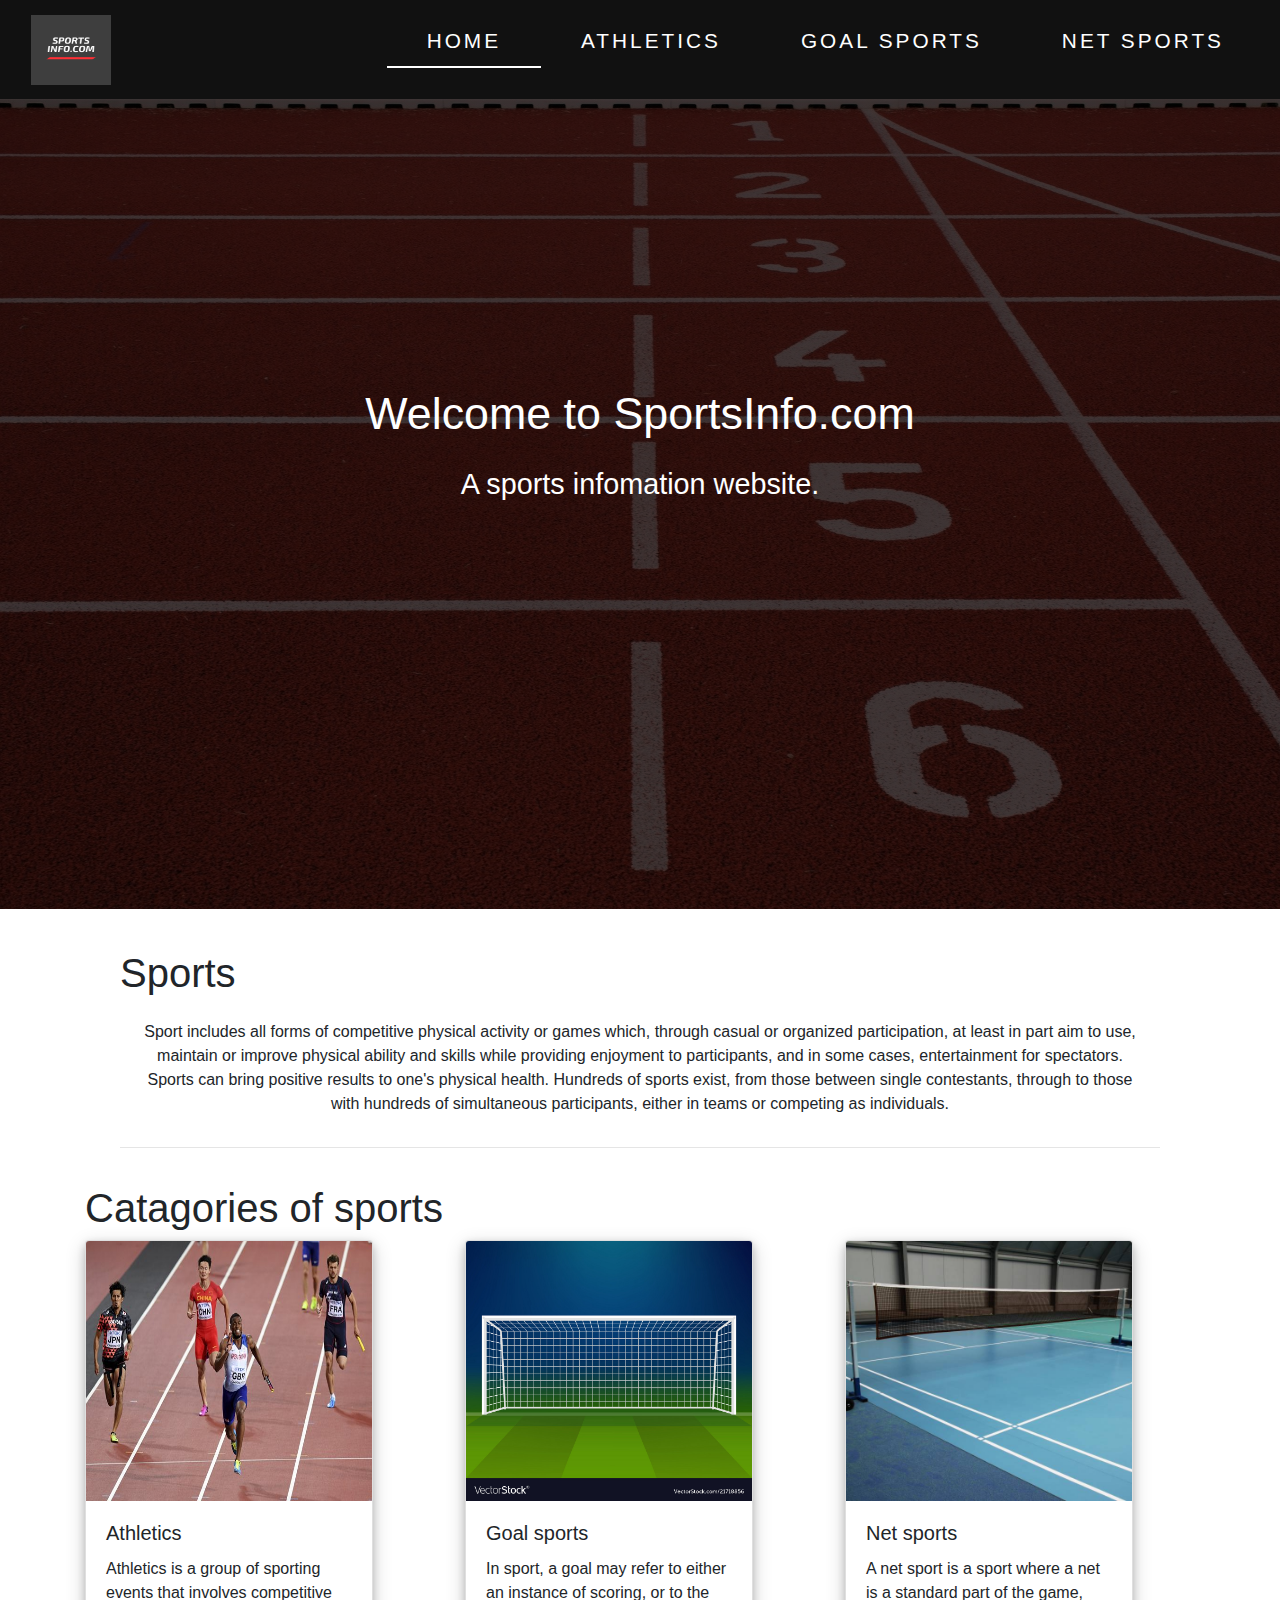
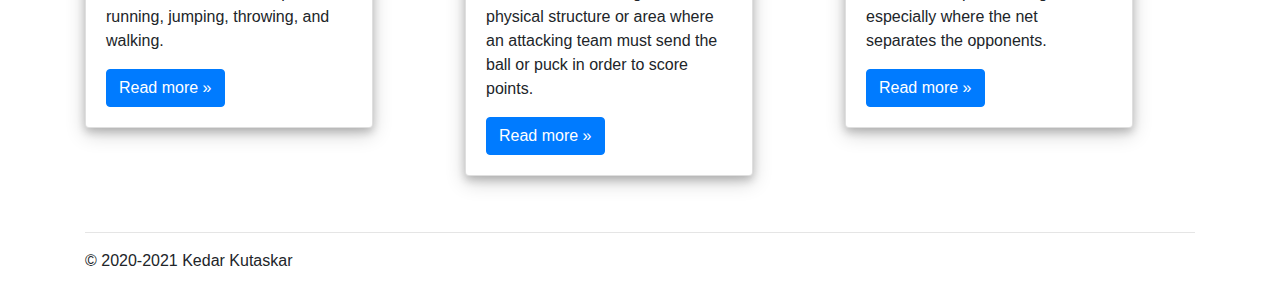
<file: index.html>
<!DOCTYPE html>
<html lang="en">
<head>
    <meta charset="UTF-8">
    <meta name="viewport" content="width=device-width, initial-scale=1.0">
    <link rel="stylesheet" href="https://maxcdn.bootstrapcdn.com/bootstrap/4.0.0/css/bootstrap.min.css" integrity="sha384-Gn5384xqQ1aoWXA+058RXPxPg6fy4IWvTNh0E263XmFcJlSAwiGgFAW/dAiS6JXm" crossorigin="anonymous">
    <link rel="stylesheet" href="CSS/style.css">
    <title>Home</title>
</head>
    <style>
        
    </style>
<body>
    <!-- Nav bar -->
    <nav class="navbar">
        <div class="logo">
            <img src="Images/logo.png" alt="">
        </div>
        <ul>
            <li class="item active"><a href="index.html">Home</a></li>
            <li class="item"><a href="Athletics.html">Athletics</a></li>
            <li class="item"><a href="Goalsports.html">Goal sports</a></li>
            <li class="item"><a href="Ballovernet.html">Net sports</a></li>
        </ul>
    </nav>

    <!-- Hero section -->
    <div class="hero__section">
        <div class="content">
            <h1>Welcome to SportsInfo.com</h1>
            <p>A sports infomation website.</p>
        </div>
    </div>

    <!-- Sports -->
    <div class="sports">
        <div class="container info">
            <h1>Sports</h1>
            <p>Sport includes all forms of competitive physical activity or games which, through casual or organized 
                participation, at least in part aim to use, maintain or improve physical ability and skills while 
                providing enjoyment to participants, and in some cases, entertainment for spectators. Sports can bring 
                positive results to one's physical health. Hundreds of sports exist, from those between single contestants,
                through to those with hundreds of simultaneous participants, either in teams or competing as individuals. 
            </p>
            <hr>
        </div>
    </div>

    <!-- Cards section -->
    <div class="card_section">
        <div class="container">
            <h1>Catagories of sports</h1>
            <div class="row">
                <div class="col-lg-4">
                    <div class="card" style="width: 18rem;">
                        <img class="card-img-top" src="Images/athletics.jpg" alt="Card image cap" style="height:260px;">
                        <!-- <img class="card-img-top" src="https://www.sportphotogallery.com/content/images/cmsfiles/product/27367/27744-list.jpg" alt="Card image cap" style="height:260px;"> -->
                        <div class="card-body">
                          <h5 class="card-title">Athletics</h5>
                          <p class="card-text">Athletics is a group of sporting events that involves competitive running, jumping, throwing, and walking. </p>
                          <a href="Athletics.html" class="btn btn-primary">Read more »</a>
                        </div>
                      </div>
                </div>
                <div class="col-lg-4">
                    <div class="card" style="width: 18rem;">
                        <img class="card-img-top" src="Images/goal.jpg" alt="Card image cap" style="height:260px;">
                        <!-- <img class="card-img-top" src="https://cdn2.vectorstock.com/i/1000x1000/88/56/soccer-goal-football-goalpost-with-net-on-a-vector-21718856.jpg" alt="Card image cap"> -->
                        <div class="card-body">
                          <h5 class="card-title">Goal sports</h5>
                          <p class="card-text"> In sport, a goal may refer to either an instance of scoring, or to the physical structure or area where an attacking team must send the ball or puck in order to score points.</p>
                          <a href="Goalsports.html" class="btn btn-primary">Read more »</a>
                        </div>
                      </div>
                </div>
                <div class="col-lg-4">
                    <div class="card" style="width: 18rem;">
                        <img class="card-img-top" src="Images/net.jpeg" alt="Card image cap" style="height:260px;">
                        <!-- <img class="card-img-top" src="https://rukminim1.flixcart.com/image/612/612/jyeq64w0/net/t/f/6/20-x-2-ft-nylon-ad-sport-net-2-adrenex-by-flipkart-badminton-original-imafgkek9w2dgzzy.jpeg?q=70" alt="Card image cap"> -->
                        <div class="card-body">
                          <h5 class="card-title">Net sports</h5>
                          <p class="card-text"> A net sport is a sport where a net is a standard part of the game, especially where the net separates the opponents.</p>
                          <a href="Ballovernet.html" class="btn btn-primary">Read more »</a>
                        </div>
                      </div>
                </div>
            </div>           
        </div>
    </div>

    <footer class="container">
        <hr>
        <p>© 2020-2021 Kedar Kutaskar</p>
    </footer>
    
</body>
<script src="https://code.jquery.com/jquery-3.2.1.slim.min.js" integrity="sha384-KJ3o2DKtIkvYIK3UENzmM7KCkRr/rE9/Qpg6aAZGJwFDMVNA/GpGFF93hXpG5KkN" crossorigin="anonymous"></script>
<script src="https://cdnjs.cloudflare.com/ajax/libs/popper.js/1.12.9/umd/popper.min.js" integrity="sha384-ApNbgh9B+Y1QKtv3Rn7W3mgPxhU9K/ScQsAP7hUibX39j7fakFPskvXusvfa0b4Q" crossorigin="anonymous"></script>
<script src="https://maxcdn.bootstrapcdn.com/bootstrap/4.0.0/js/bootstrap.min.js" integrity="sha384-JZR6Spejh4U02d8jOt6vLEHfe/JQGiRRSQQxSfFWpi1MquVdAyjUar5+76PVCmYl" crossorigin="anonymous"></script>
</html>
</file>
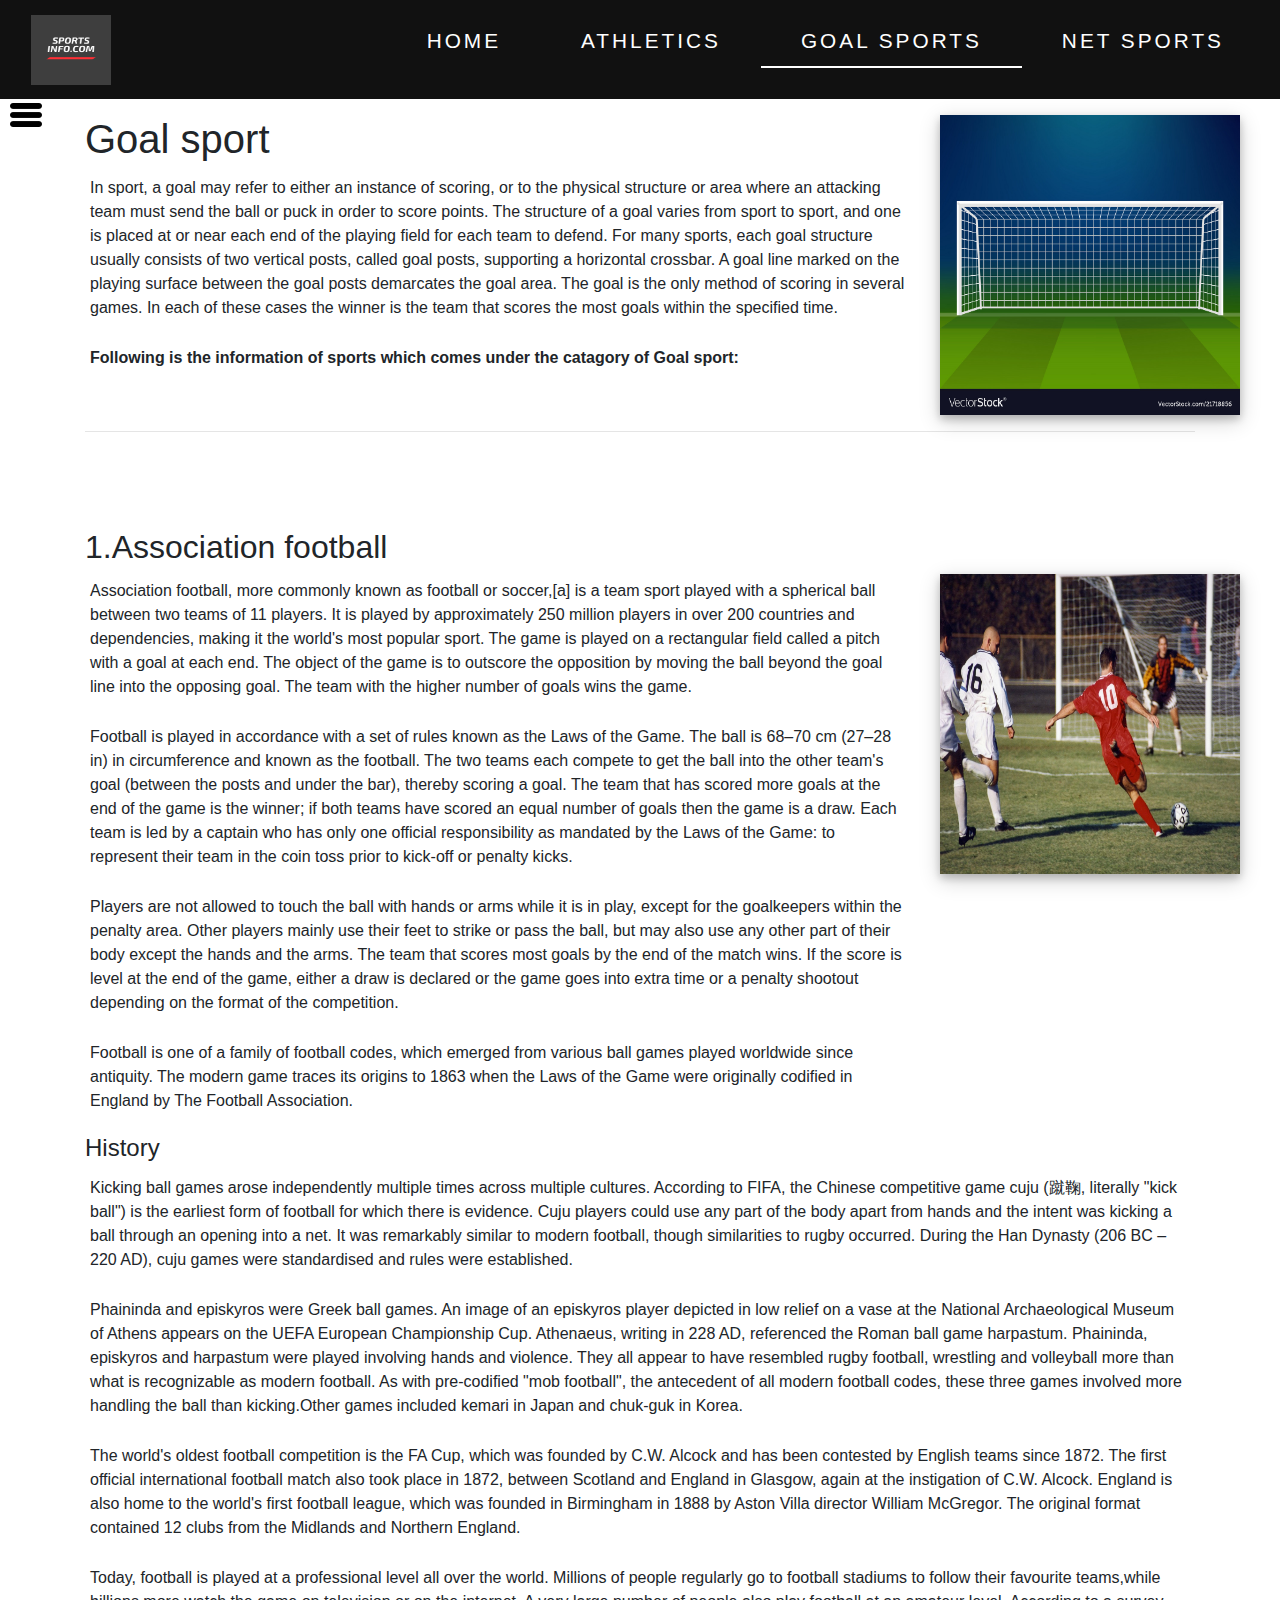
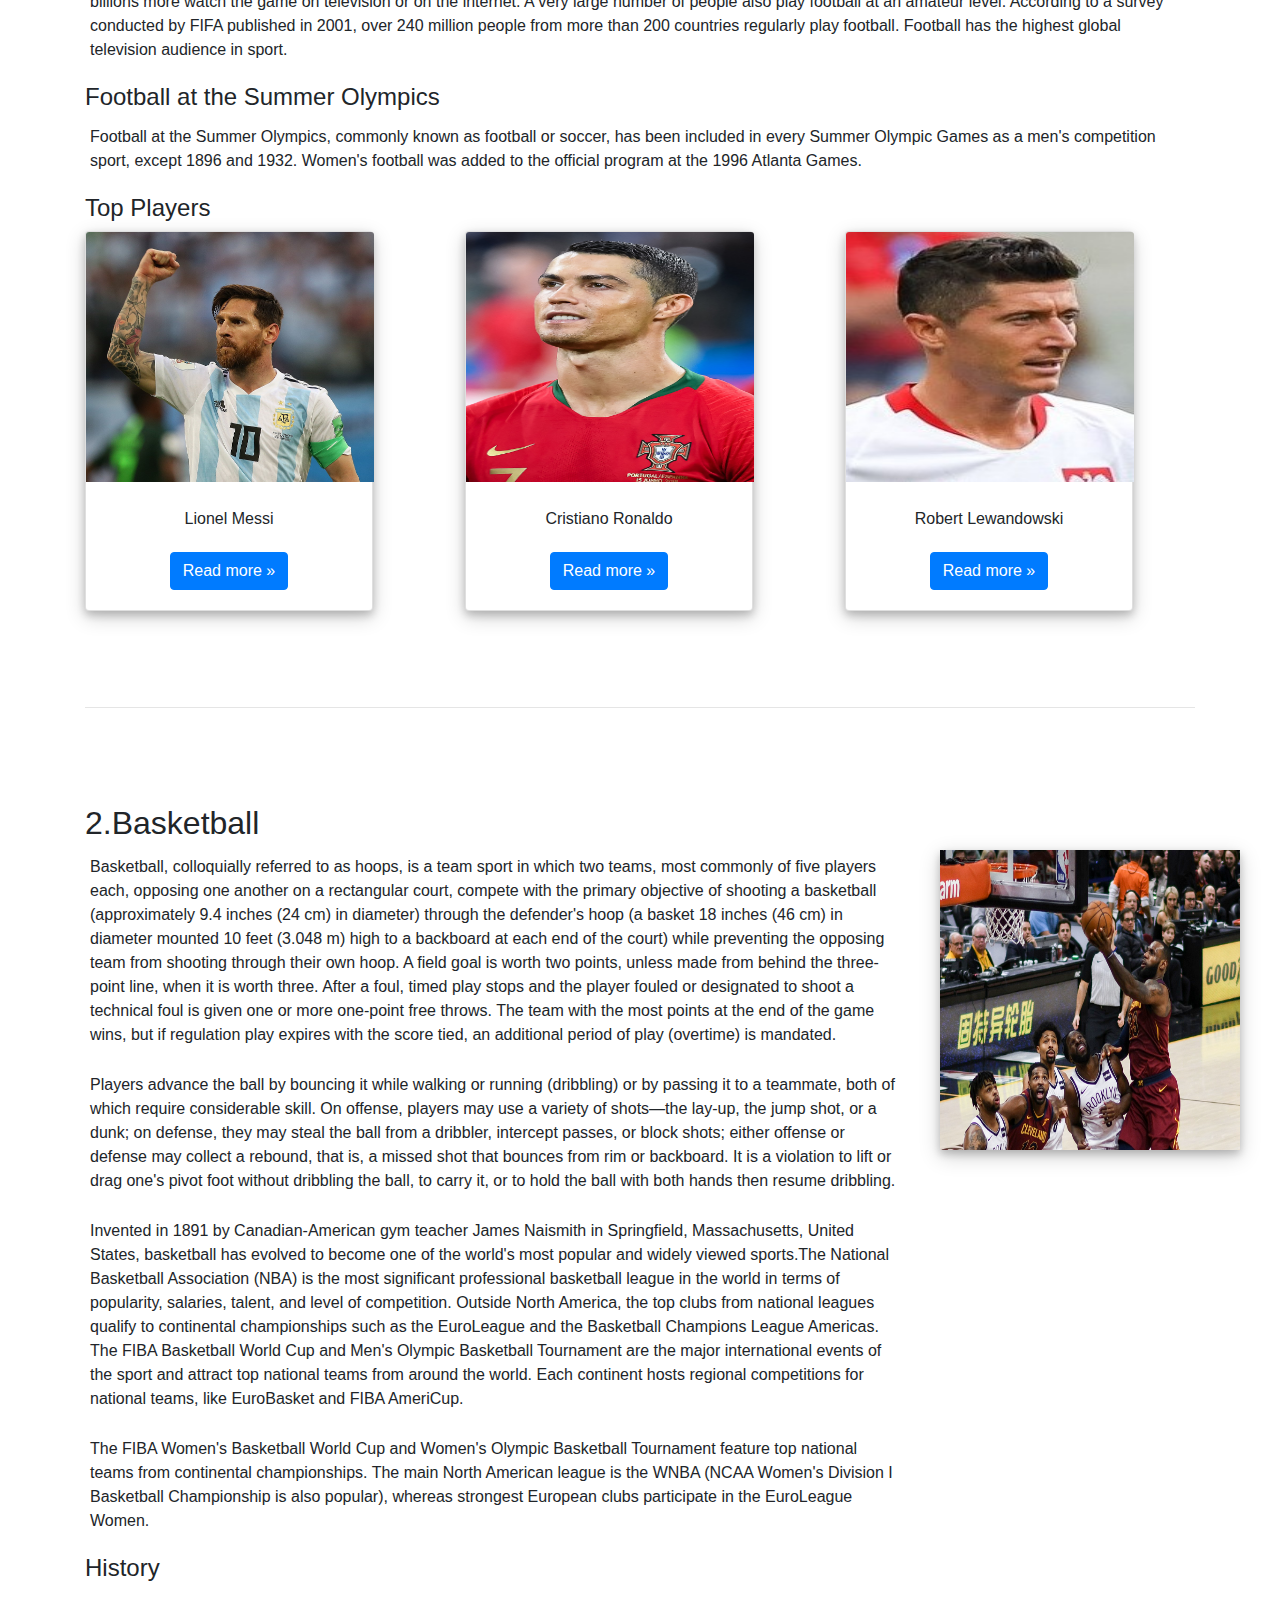
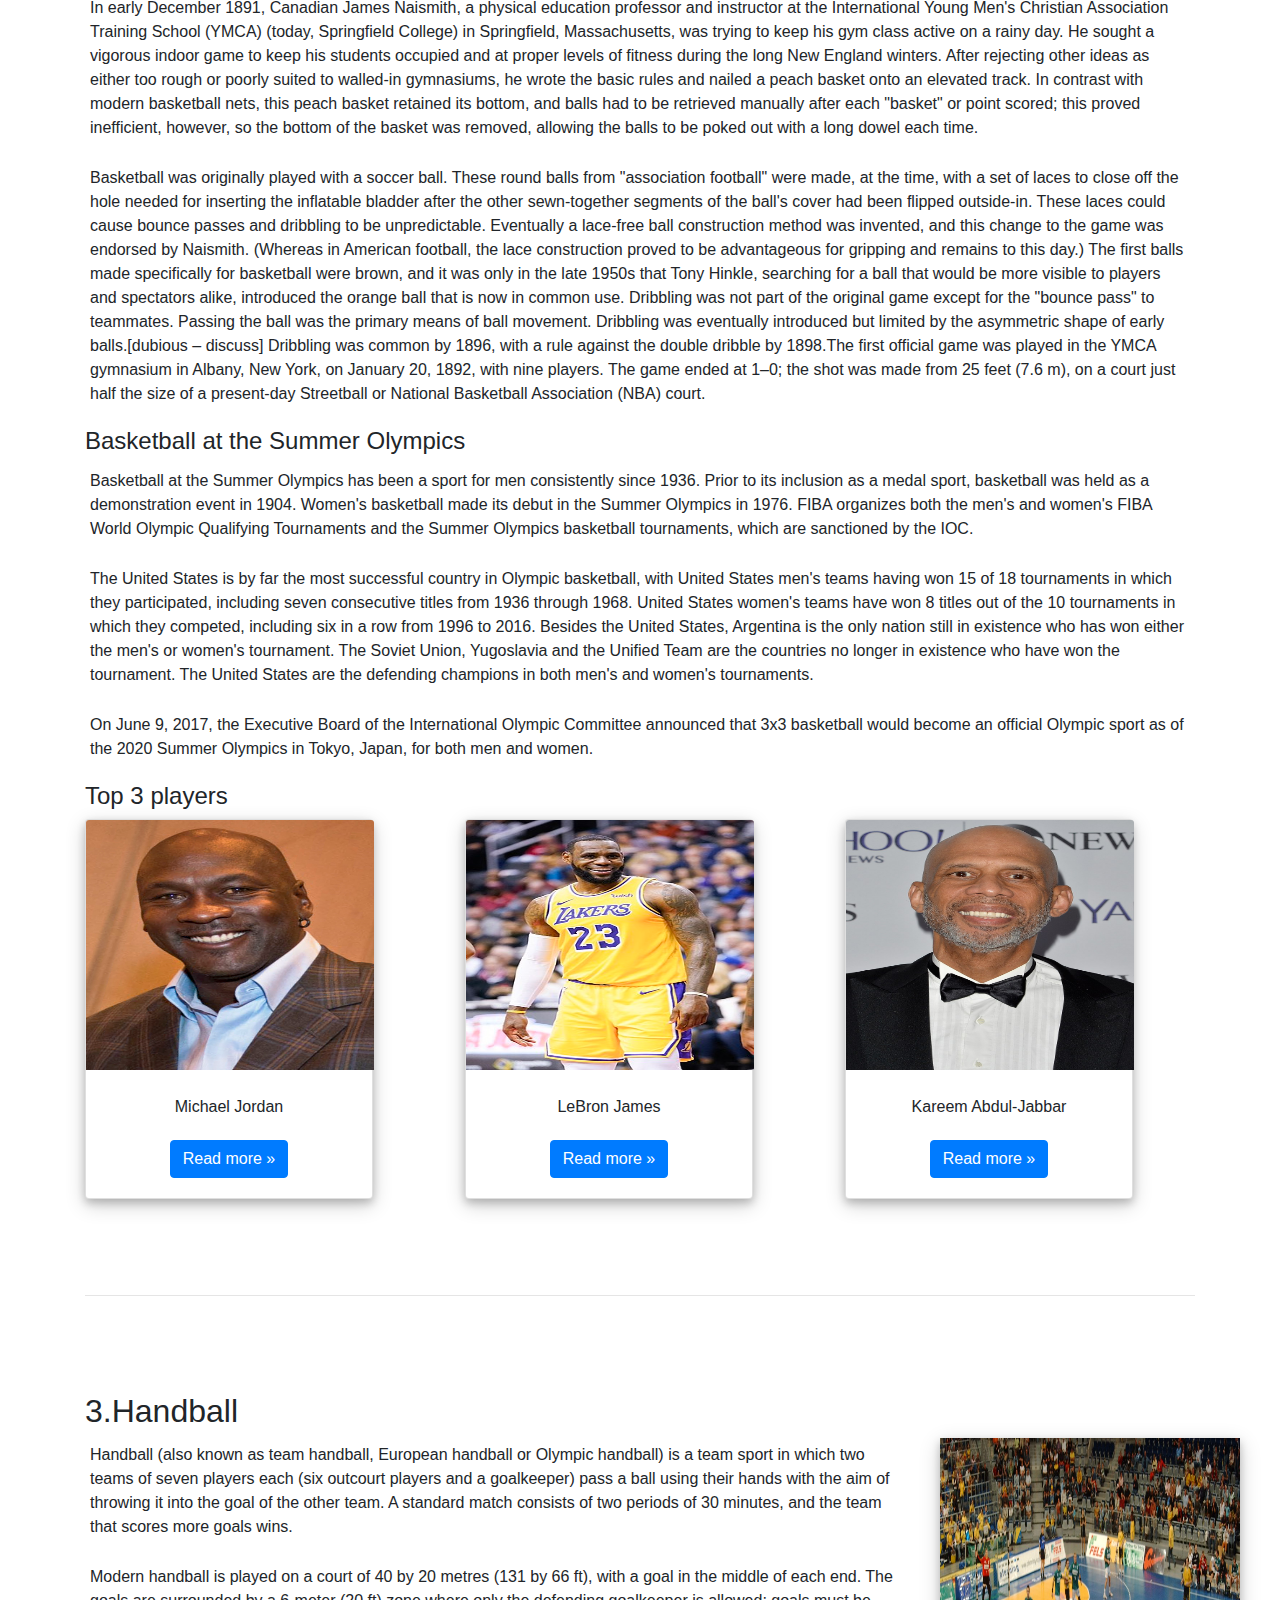
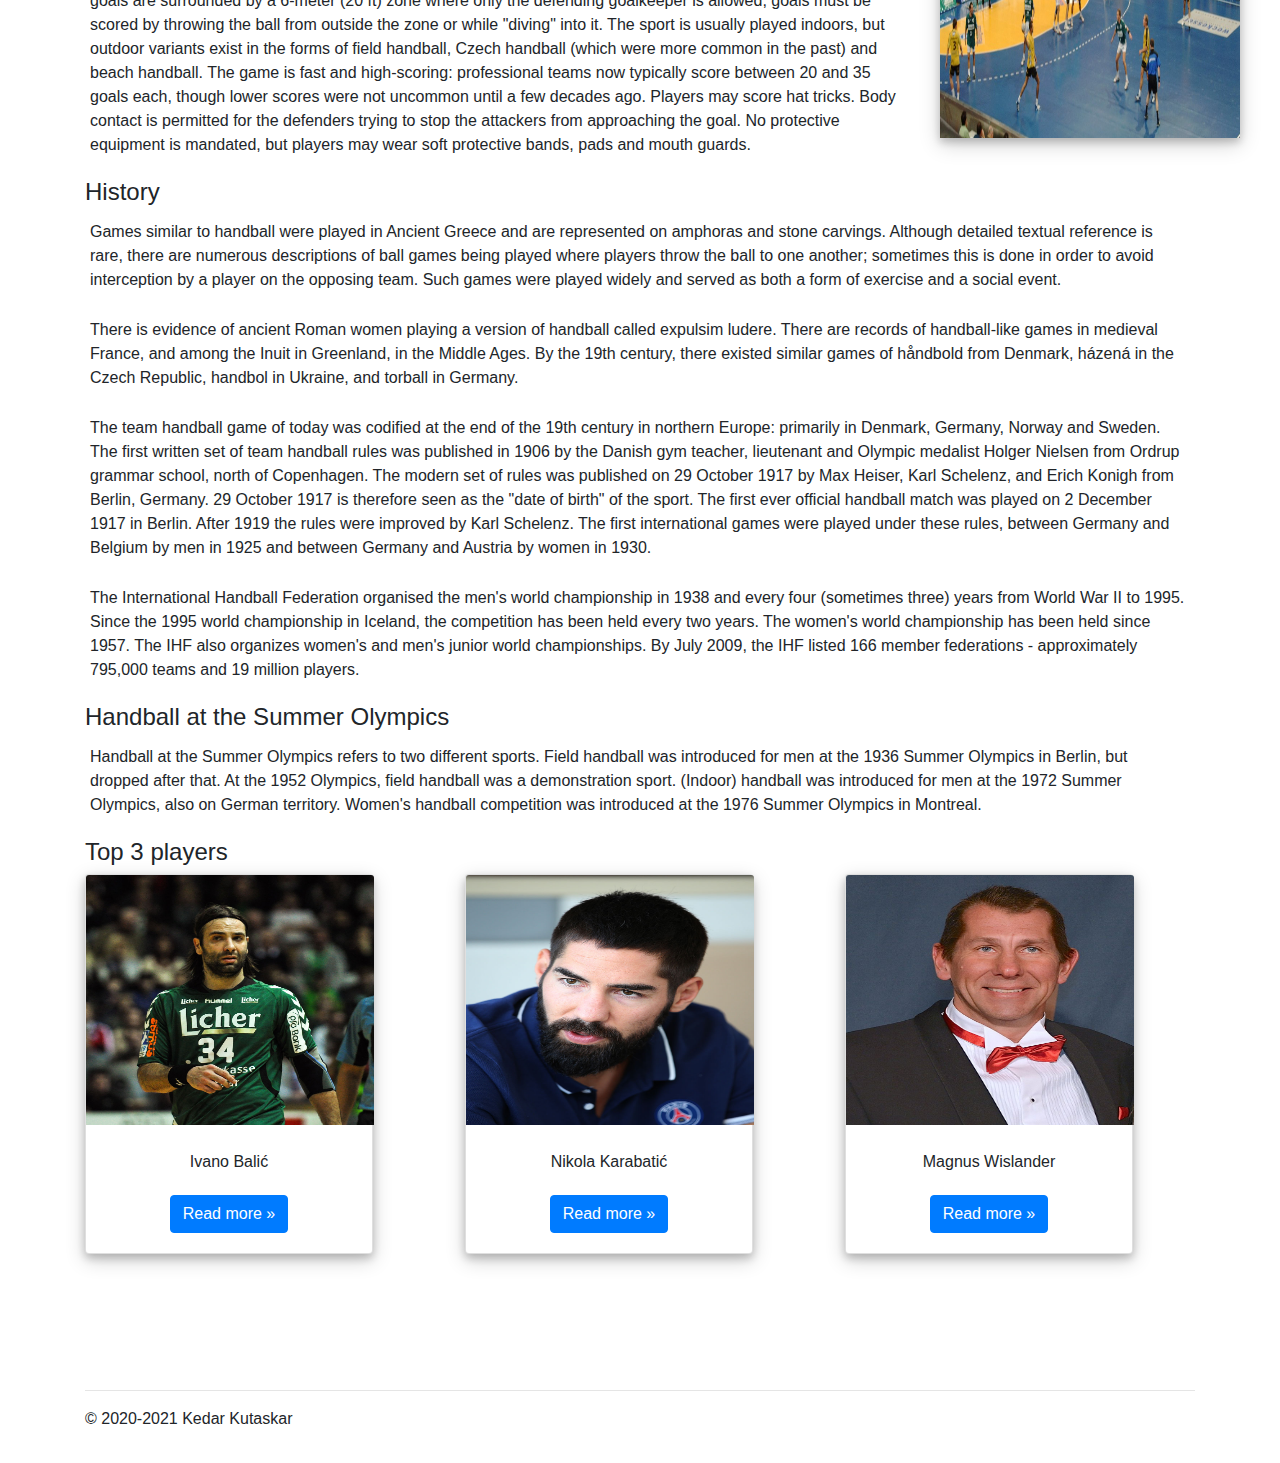
<file: Goalsports.html>
<!DOCTYPE html>
<html>

<head>
  <meta name="viewport" content="width=device-width, initial-scale=1">
  <title>Goal sports</title>
  <link rel="stylesheet" href="https://maxcdn.bootstrapcdn.com/bootstrap/4.0.0/css/bootstrap.min.css"
    integrity="sha384-Gn5384xqQ1aoWXA+058RXPxPg6fy4IWvTNh0E263XmFcJlSAwiGgFAW/dAiS6JXm" crossorigin="anonymous">
    <link rel="stylesheet" href="CSS/style.css">
</head>
<body>


  <nav class="navbar">
    <div class="logo">
        <img src="Images/logo.png" alt="">
    </div>
    <ul>
        <li class="item"><a href="index.html">Home</a></li>
        <li class="item"><a href="Athletics.html">Athletics</a></li>
        <li class="item active"><a href="Goalsports.html">Goal sports</a></li>
        <li class="item"><a href="Ballovernet.html">Net sports</a></li>
    </ul>
</nav>

  <div id="mySidenav" class="sidenav">
    <a href="javascript:void(0)" class="closebtn" onclick="closeNav()">&times;</a>
    <a href="#">Goal Sports:</a>
    <a href="#sec1">1.Association football</a>
    <a href="#sec2">2.Basketball</a>
    <a href="#sec3">3.Handball</a>
  </div>
  <img id="sidebar" src="Images/open-menu.png" onclick="openNav()">

  <div id="main">
    <div class="container sinfo">
      <div class="row">
        <div class="col-lg-9">
          <h1>Goal sport</h1>
          <p>
            In sport, a goal may refer to either an instance of scoring, or to the physical structure or area where an
            attacking team must send the ball or puck in order to score points. The structure of a goal varies from
            sport to sport, and one is placed at or near each end of the playing field for each team to defend. For many
            sports, each goal structure usually consists of two vertical posts, called goal posts, supporting a
            horizontal crossbar. A goal line marked on the playing surface between the goal posts demarcates the goal
            area.
            The goal is the only method of scoring in several games. In each of these cases the winner is the team that
            scores the most goals within the specified time.
          </p>
          <p><strong>Following is the information of sports which comes under the catagory of Goal sport:</strong></p>
        </div>
        <div class="col-lg-3">
          <img src="Images/goal.jpg" class="side_img">
          <!-- <img
            src="https://encrypted-tbn0.gstatic.com/images?q=tbn%3AANd9GcQIMHH0Juau1mBnEiMvTcC7LkPDLyPxo94YDA&usqp=CAU"
            style="width:300px;height:300px"> -->
        </div>
      </div>
      <hr>
      <section id="sec1" class="secs">
        <h2>1.Association football</h2>
        <div class="row">
          <div class="col-lg-9">
            <p>Association football, more commonly known as football or soccer,[a] is a team sport played with a
              spherical ball between two teams of 11 players. It is played by approximately 250 million players in over
              200 countries and dependencies, making it the world's most popular sport. The game is played on a
              rectangular field called a pitch with a goal at each end. The object of the game is to outscore the
              opposition by moving the ball beyond the goal line into the opposing goal. The team with the higher number
              of goals wins the game.</p>
            <p>Football is played in accordance with a set of rules known as the Laws of the Game. The ball is 68–70 cm
              (27–28 in) in circumference and known as the football. The two teams each compete to get the ball into the
              other team's goal (between the posts and under the bar), thereby scoring a goal. The team that has scored
              more goals at the end of the game is the winner; if both teams have scored an equal number of goals then
              the game is a draw. Each team is led by a captain who has only one official responsibility as mandated by
              the Laws of the Game: to represent their team in the coin toss prior to kick-off or penalty kicks.</p>
            <p>Players are not allowed to touch the ball with hands or arms while it is in play, except for the
              goalkeepers within the penalty area. Other players mainly use their feet to strike or pass the ball, but
              may also use any other part of their body except the hands and the arms. The team that scores most goals
              by the end of the match wins. If the score is level at the end of the game, either a draw is declared or
              the game goes into extra time or a penalty shootout depending on the format of the competition.</p>
            <p>Football is one of a family of football codes, which emerged from various ball games played worldwide
              since antiquity. The modern game traces its origins to 1863 when the Laws of the Game were originally
              codified in England by The Football Association.</p>
          </div>
          <div class="col-lg-3">
            <img src="Images/football.jpg"  alt="" class="side_img">
            <!-- <img
              src="https://upload.wikimedia.org/wikipedia/commons/thumb/b/b9/Football_iu_1996.jpg/1280px-Football_iu_1996.jpg"
              alt="" style="width:300px;height:300px"> -->
          </div>
        </div>
        <h4>History</h4>
        <p>Kicking ball games arose independently multiple times across multiple cultures. According to FIFA, the
          Chinese competitive game cuju (蹴鞠, literally "kick ball") is the earliest form of football for which there is
          evidence. Cuju players could use any part of the body apart from hands and the intent was kicking a ball
          through an opening into a net. It was remarkably similar to modern football, though similarities to rugby
          occurred. During the Han Dynasty (206 BC – 220 AD), cuju games were standardised and rules were
          established.</p>
        <p>Phaininda and episkyros were Greek ball games. An image of an episkyros player depicted in low relief on a
          vase at the National Archaeological Museum of Athens appears on the UEFA European Championship Cup.
          Athenaeus, writing in 228 AD, referenced the Roman ball game harpastum. Phaininda, episkyros and harpastum
          were played involving hands and violence. They all appear to have resembled rugby football, wrestling and
          volleyball more than what is recognizable as modern football. As with pre-codified "mob football", the
          antecedent of all modern football codes, these three games involved more handling the ball than kicking.Other
          games included kemari in Japan and chuk-guk in Korea.</p>
        <p>The world's oldest football competition is the FA Cup, which was founded by C.W. Alcock and has been
          contested by English teams since 1872. The first official international football match also took place in
          1872, between Scotland and England in Glasgow, again at the instigation of C.W. Alcock. England is also home
          to the world's first football league, which was founded in Birmingham in 1888 by Aston Villa director William
          McGregor. The original format contained 12 clubs from the Midlands and Northern England.</p>
        <p>Today, football is played at a professional level all over the world. Millions of people regularly go to
          football stadiums to follow their favourite teams,while billions more watch the game on television or on
          the internet. A very large number of people also play football at an amateur level. According to a
          survey conducted by FIFA published in 2001, over 240 million people from more than 200 countries regularly
          play football. Football has the highest global television audience in sport.</p>

        <h4>Football at the Summer Olympics</h4>
        <p>
          Football at the Summer Olympics, commonly known as football or soccer, has been included in every Summer
          Olympic Games as a men's competition sport, except 1896 and 1932. Women's football was added to the official
          program at the 1996 Atlanta Games.</p>

        <h4>Top  Players</h4>
        <div class="row">
          <div class="col-lg-4">
            <div class="card" style="width: 18rem;">
              <img class="card-img-top" src="Images/Messi.jpg" alt="Card image cap" style="width:18rem;height:250px">
              <!-- <img class="card-img-top" src="https://upload.wikimedia.org/wikipedia/commons/9/92/NIG-ARG_%286%29.jpg"
                alt="Card image cap" style="width:18rem;height:250px"> -->
              <div class="card-body crd-text">
                <p class="card-text">Lionel Messi</p>
                <a href="https://en.wikipedia.org/wiki/Lionel_Messi" class="btn btn-primary">Read more »</a>
              </div>
            </div>
          </div>
          <div class="col-lg-4">
            <div class="card" style="width: 18rem;">
              <img class="card-img-top" src="Images/Ronaldo.jpg" alt="Card image cap" style="width:18rem;height:250px">
              <!-- <img class="card-img-top"
                src="https://upload.wikimedia.org/wikipedia/commons/8/8c/Cristiano_Ronaldo_2018.jpg"
                alt="Card image cap" style="width:18rem;height:250px"> -->
              <div class="card-body crd-text">
                <p class="card-text">Cristiano Ronaldo</p>
                <a href="https://en.wikipedia.org/wiki/Cristiano_Ronaldo" class="btn btn-primary">Read more »</a>
              </div>
            </div>
          </div>
          <div class="col-lg-4">
            <div class="card" style="width: 18rem;">
              <img class="card-img-top" src="Images/Robert Lewandowski.jpg" alt="Card image cap" style="width:18rem;height:250px">
              <!-- <img class="card-img-top"
                src="https://upload.wikimedia.org/wikipedia/commons/c/c2/JAP-POL_%286%29_%28cropped%29_%28cropped%29.jpg"
                alt="Card image cap" style="width:18rem;height:250px"> -->
              <div class="card-body crd-text">
                <p class="card-text">Robert Lewandowski</p>
                <a href="https://en.wikipedia.org/wiki/Robert_Lewandowski" class="btn btn-primary">Read more » </a>
              </div>
            </div>
          </div>
          <hr>
      </section>

      <hr>
      <section id="sec2" class="secs">
        <h2>2.Basketball</h2>
        <div class="row">
          <div class="col-lg-9">
            <p>Basketball, colloquially referred to as hoops, is a team sport in which two teams, most commonly of
              five players each, opposing one another on a rectangular court, compete with the primary objective of
              shooting a basketball (approximately 9.4 inches (24 cm) in diameter) through the defender's hoop (a basket
              18 inches (46 cm) in diameter mounted 10 feet (3.048 m) high to a backboard at each end of the court)
              while preventing the opposing team from shooting through their own hoop. A field goal is worth two points,
              unless made from behind the three-point line, when it is worth three. After a foul, timed play stops and
              the player fouled or designated to shoot a technical foul is given one or more one-point free throws. The
              team with the most points at the end of the game wins, but if regulation play expires with the score tied,
              an additional period of play (overtime) is mandated.</p>
            <p>Players advance the ball by bouncing it while walking or running (dribbling) or by passing it to a
              teammate, both of which require considerable skill. On offense, players may use a variety of shots—the
              lay-up, the jump shot, or a dunk; on defense, they may steal the ball from a dribbler, intercept passes,
              or block shots; either offense or defense may collect a rebound, that is, a missed shot that bounces from
              rim or backboard. It is a violation to lift or drag one's pivot foot without dribbling the ball, to carry
              it, or to hold the ball with both hands then resume dribbling.</p>
            <p>Invented in 1891 by Canadian-American gym teacher James Naismith in Springfield, Massachusetts, United
              States, basketball has evolved to become one of the world's most popular and widely viewed sports.The
              National Basketball Association (NBA) is the most significant professional basketball league in the world
              in terms of popularity, salaries, talent, and level of competition. Outside North America, the top
              clubs from national leagues qualify to continental championships such as the EuroLeague and the Basketball
              Champions League Americas. The FIBA Basketball World Cup and Men's Olympic Basketball Tournament are the
              major international events of the sport and attract top national teams from around the world. Each
              continent hosts regional competitions for national teams, like EuroBasket and FIBA AmeriCup.</p>
            <p>The FIBA Women's Basketball World Cup and Women's Olympic Basketball Tournament feature top national
              teams from continental championships. The main North American league is the WNBA (NCAA Women's Division I
              Basketball Championship is also popular), whereas strongest European clubs participate in the EuroLeague
              Women.</p>
          </div>
          <div class="col-lg-3">
            <img src="Images/Basketball.jpg" alt="" class="side_img">
            <!-- <img
              src="https://upload.wikimedia.org/wikipedia/commons/thumb/3/3b/LeBron_James_Layup_%28Cleveland_vs_Brooklyn_2018%29.jpg/1280px-LeBron_James_Layup_%28Cleveland_vs_Brooklyn_2018%29.jpg"
              alt="" style="width:300px;height:300px"> -->
          </div>
        </div>
        <h4>History</h4>
        <p>In early December 1891, Canadian James Naismith, a physical education professor and instructor at the
          International Young Men's Christian Association Training School (YMCA) (today, Springfield College) in
          Springfield, Massachusetts, was trying to keep his gym class active on a rainy day. He sought a vigorous
          indoor game to keep his students occupied and at proper levels of fitness during the long New England winters.
          After rejecting other ideas as either too rough or poorly suited to walled-in gymnasiums, he wrote the basic
          rules and nailed a peach basket onto an elevated track. In contrast with modern basketball nets, this peach
          basket retained its bottom, and balls had to be retrieved manually after each "basket" or point scored; this
          proved inefficient, however, so the bottom of the basket was removed, allowing the balls to be poked out with
          a long dowel each time.</p>
        <p>Basketball was originally played with a soccer ball. These round balls from "association football" were made,
          at the time, with a set of laces to close off the hole needed for inserting the inflatable bladder after the
          other sewn-together segments of the ball's cover had been flipped outside-in. These laces could cause
          bounce passes and dribbling to be unpredictable. Eventually a lace-free ball construction method was
          invented, and this change to the game was endorsed by Naismith. (Whereas in American football, the lace
          construction proved to be advantageous for gripping and remains to this day.) The first balls made
          specifically for basketball were brown, and it was only in the late 1950s that Tony Hinkle, searching for a
          ball that would be more visible to players and spectators alike, introduced the orange ball that is now in
          common use. Dribbling was not part of the original game except for the "bounce pass" to teammates. Passing the
          ball was the primary means of ball movement. Dribbling was eventually introduced but limited by the asymmetric
          shape of early balls.[dubious – discuss] Dribbling was common by 1896, with a rule against the double dribble
          by 1898.The first official game was played in the YMCA gymnasium in Albany, New York, on January 20, 1892,
          with nine players. The game ended at 1–0; the shot was made from 25 feet (7.6 m), on a court just half the
          size of a present-day Streetball or National Basketball Association (NBA) court.</p>

        <h4>Basketball at the Summer Olympics</h4>
        <p>
          Basketball at the Summer Olympics has been a sport for men consistently since 1936. Prior to its inclusion as
          a medal sport, basketball was held as a demonstration event in 1904. Women's basketball made its debut in the
          Summer Olympics in 1976. FIBA organizes both the men's and women's FIBA World Olympic Qualifying Tournaments
          and the Summer Olympics basketball tournaments, which are sanctioned by the IOC.
        </p>
        <p>The United States is by far the most successful country in Olympic basketball, with United States men's teams
          having won 15 of 18 tournaments in which they participated, including seven consecutive titles from 1936
          through 1968. United States women's teams have won 8 titles out of the 10 tournaments in which they competed,
          including six in a row from 1996 to 2016. Besides the United States, Argentina is the only nation still in
          existence who has won either the men's or women's tournament. The Soviet Union, Yugoslavia and the Unified
          Team are the countries no longer in existence who have won the tournament. The United States are the defending
          champions in both men's and women's tournaments.</p>
        <p>On June 9, 2017, the Executive Board of the International Olympic Committee announced that 3x3 basketball
          would become an official Olympic sport as of the 2020 Summer Olympics in Tokyo, Japan, for both men and women.
        </p>
        <h4>Top 3 players</h4>
        <div class="row">
          <div class="col-lg-4">
            <div class="card" style="width: 18rem;">
              <img class="card-img-top" src="Images/Michael_Jordan.jpg" alt="Card image cap" style="width:18rem;height:250px">
              <!-- <img class="card-img-top"
                src="https://upload.wikimedia.org/wikipedia/commons/a/ae/Michael_Jordan_in_2014.jpg"
                alt="Card image cap" style="width:18rem;height:250px"> -->
              <div class="card-body crd-text">
                <p class="card-text">Michael Jordan</p>
                <a href="https://en.wikipedia.org/wiki/Michael_Jordan" class="btn btn-primary">Read more »</a>
              </div>
            </div>
          </div>
          <div class="col-lg-4">
            <div class="card" style="width: 18rem;">
              <img class="card-img-top" src="Images/LeBron_James.jpg" alt="Card image cap" style="width:18rem;height:250px">
              <!-- <img class="card-img-top"
                src="https://upload.wikimedia.org/wikipedia/commons/thumb/a/a7/LeBron_James_Lakers.jpg/330px-LeBron_James_Lakers.jpg"
                alt="Card image cap" style="width:18rem;height:250px"> -->
              <div class="card-body crd-text">
                <p class="card-text">LeBron James</p>
                <a href="https://en.wikipedia.org/wiki/LeBron_James" class="btn btn-primary">Read more »</a>
              </div>
            </div>
          </div>
          <div class="col-lg-4">
            <div class="card" style="width: 18rem;">
              <img class="card-img-top" src="Images/Kareem_Abdul-Jabbar.jpg" alt="Card image cap" style="width:18rem;height:250px">
              <!-- <img class="card-img-top"
                src="https://upload.wikimedia.org/wikipedia/commons/thumb/a/a0/Kareem_Abdul-Jabbar_May_2014.jpg/800px-Kareem_Abdul-Jabbar_May_2014.jpg"
                alt="Card image cap" style="width:18rem;height:250px"> -->
              <div class="card-body crd-text">
                <p class="card-text">Kareem Abdul-Jabbar</p>
                <a href="https://en.wikipedia.org/wiki/Kareem_Abdul-Jabbar" class="btn btn-primary">Read more »</a>
              </div>
            </div>
          </div>
          <hr>
      </section>
      <hr>
      <section id="sec3" class="secs">
        <h2>3.Handball</h2>
        <div class="row">
          <div class="col-lg-9">
            <p>Handball (also known as team handball, European handball or Olympic handball) is a team sport in which
              two teams of seven players each (six outcourt players and a goalkeeper) pass a ball using their hands with
              the aim of throwing it into the goal of the other team. A standard match consists of two periods of 30
              minutes, and the team that scores more goals wins.</p>
            <p>Modern handball is played on a court of 40 by 20 metres (131 by 66 ft), with a goal in the middle of each
              end. The goals are surrounded by a 6-meter (20 ft) zone where only the defending goalkeeper is allowed;
              goals must be scored by throwing the ball from outside the zone or while "diving" into it. The sport is
              usually played indoors, but outdoor variants exist in the forms of field handball, Czech handball (which
              were more common in the past) and beach handball. The game is fast and high-scoring: professional teams
              now typically score between 20 and 35 goals each, though lower scores were not uncommon until a few
              decades ago. Players may score hat tricks. Body contact is permitted for the defenders trying to stop the
              attackers from approaching the goal. No protective equipment is mandated, but players may wear soft
              protective bands, pads and mouth guards.</p>
          </div>
          <div class="col-lg-3">
            <img src="Images/Handball.jpg" alt="" class="side_img">
            <!-- <img src="https://upload.wikimedia.org/wikipedia/commons/0/00/Kronau-Oestringen.jpg" alt=""
              style="width:300px;height:300px"> -->
          </div>
        </div>
        <h4>History</h4>
        <p>Games similar to handball were played in Ancient Greece and are represented on amphoras and stone carvings.
          Although detailed textual reference is rare, there are numerous descriptions of ball games being played where
          players throw the ball to one another; sometimes this is done in order to avoid interception by a player on
          the opposing team. Such games were played widely and served as both a form of exercise and a social event.</p>
        <p>There is evidence of ancient Roman women playing a version of handball called expulsim ludere. There are
          records of handball-like games in medieval France, and among the Inuit in Greenland, in the Middle Ages. By
          the 19th century, there existed similar games of håndbold from Denmark, házená in the Czech Republic, handbol
          in Ukraine, and torball in Germany.</p>
        <p>The team handball game of today was codified at the end of the 19th century in northern Europe: primarily in
          Denmark, Germany, Norway and Sweden. The first written set of team handball rules was published in 1906 by the
          Danish gym teacher, lieutenant and Olympic medalist Holger Nielsen from Ordrup grammar school, north of
          Copenhagen. The modern set of rules was published on 29 October 1917 by Max Heiser, Karl Schelenz, and Erich
          Konigh from Berlin, Germany. 29 October 1917 is therefore seen as the "date of birth" of the sport. The
          first ever official handball match was played on 2 December 1917 in Berlin. After 1919 the rules were
          improved by Karl Schelenz. The first international games were played under these rules, between Germany and
          Belgium by men in 1925 and between Germany and Austria by women in 1930.</p>
        <p>The International Handball Federation organised the men's world championship in 1938 and every four
          (sometimes three) years from World War II to 1995. Since the 1995 world championship in Iceland, the
          competition has been held every two years. The women's world championship has been held since 1957. The IHF
          also organizes women's and men's junior world championships. By July 2009, the IHF listed 166 member
          federations - approximately 795,000 teams and 19 million players.</p>

        <h4>Handball at the Summer Olympics</h4>
        <p>
          Handball at the Summer Olympics refers to two different sports. Field handball was introduced for men at the
          1936 Summer Olympics in Berlin, but dropped after that. At the 1952 Olympics, field handball was a
          demonstration sport. (Indoor) handball was introduced for men at the 1972 Summer Olympics, also on German
          territory. Women's handball competition was introduced at the 1976 Summer Olympics in Montreal.
        </p>
        <h4>Top 3 players</h4>
        <div class="row">
          <div class="col-lg-4">
            <div class="card" style="width: 18rem;">
              <img class="card-img-top" src="Images/Ivano Balić.jpg"  alt="Card image cap" style="width:18rem;height:250px">
              <!-- <img class="card-img-top"
                src="https://upload.wikimedia.org/wikipedia/commons/thumb/f/f3/Ivano_Balic_1_DKB_Handball_Bundesliga_HSG_Wetzlar_vs_HSV_Hamburg_2014-02_08_020.jpg/1024px-Ivano_Balic_1_DKB_Handball_Bundesliga_HSG_Wetzlar_vs_HSV_Hamburg_2014-02_08_020.jpg"
                alt="Card image cap" style="width:18rem;height:250px"> -->
              <div class="card-body crd-text">
                <p class="card-text">Ivano Balić</p>
                <a href="https://en.wikipedia.org/wiki/Ivano_Balic" class="btn btn-primary">Read more »</a>
              </div>
            </div>
          </div>
          <div class="col-lg-4">
            <div class="card" style="width: 18rem;">
              <img class="card-img-top" src="Images/Nikola Karabatić.jpg" alt="Card image cap" style="width:18rem;height:250px">
              <!-- <img class="card-img-top"
                src="https://upload.wikimedia.org/wikipedia/commons/thumb/4/4a/NikolaKarabatic.jpg/800px-NikolaKarabatic.jpg"
                alt="Card image cap" style="width:18rem;height:250px"> -->
              <div class="card-body crd-text">
                <p class="card-text">Nikola Karabatić</p>
                <a href="https://en.wikipedia.org/wiki/Nikola_Karabatic" class="btn btn-primary">Read more »</a>
              </div>
            </div>
          </div>
          <div class="col-lg-4">
            <div class="card" style="width: 18rem;">
              <img class="card-img-top" src="Images/Magnus Wislander.jpg"  alt="Card image cap" style="width:18rem;height:250px">
              <!-- <img class="card-img-top"
                src="https://upload.wikimedia.org/wikipedia/commons/thumb/1/10/Magnus_Wislander.jpg/800px-Magnus_Wislander.jpg"
                alt="Card image cap" style="width:18rem;height:250px"> -->
              <div class="card-body crd-text">
                <p class="card-text">Magnus Wislander</p>
                <a href="https://en.wikipedia.org/wiki/Magnus_Wislander" class="btn btn-primary">Read more »</a>
              </div>
            </div>
          </div>
      </section>
    </div>
    
      <footer class="container">
        <hr>
        <p>© 2020-2021 Kedar Kutaskar</p>
      </footer>
  </div>

  <script src="JS/script.js"></script>
  <script src="https://code.jquery.com/jquery-3.2.1.slim.min.js"
    integrity="sha384-KJ3o2DKtIkvYIK3UENzmM7KCkRr/rE9/Qpg6aAZGJwFDMVNA/GpGFF93hXpG5KkN"
    crossorigin="anonymous"></script>
  <script src="https://cdnjs.cloudflare.com/ajax/libs/popper.js/1.12.9/umd/popper.min.js"
    integrity="sha384-ApNbgh9B+Y1QKtv3Rn7W3mgPxhU9K/ScQsAP7hUibX39j7fakFPskvXusvfa0b4Q"
    crossorigin="anonymous"></script>
  <script src="https://maxcdn.bootstrapcdn.com/bootstrap/4.0.0/js/bootstrap.min.js"
    integrity="sha384-JZR6Spejh4U02d8jOt6vLEHfe/JQGiRRSQQxSfFWpi1MquVdAyjUar5+76PVCmYl"
    crossorigin="anonymous"></script>
</body>

</html>
</file>
<file: CSS/style.css>
*{
    margin: 0;
    padding: 0;
    box-sizing: border-box;
    font-family: "Helvetica Neue", Helvetica, Arial, sans-serif;
}
html
{
    scroll-behavior: smooth;
}

/* Navbar */
.navbar
{
    height: 11vh;
    background-color: #111;
    display: flex;
    flex-direction: row;
    flex-wrap: wrap;
    align-items: center;
    position:sticky;
    top:0px;
    width: 100%;
    z-index: 1;
    padding: 5px 16px;
}
.logo
{
    margin: 0px 15px;
}
.logo img
{
    height: 70px;
    width: 80px;
    padding: 0px 0px;
}

.navbar ul
{
    list-style: none;
    display: flex;
    text-align: center;
    justify-content: center;
}
.navbar ul li
{
    font-size: 1.3rem;
    padding: 0 20px;
}
.navbar ul li a
{
    text-decoration: none;
    display: block;
    padding: 3px 20px;
    text-transform: uppercase;
    color:#fff;
    letter-spacing: 3px;
    transition: .5s;
    padding: 10px 20px;
}
.navbar ul li a:hover
{
    background-color: #fff;
    color: #000;
    border-radius: 50px;
}
.active
{
  border-bottom: 2px solid white;
}
/* Image section */

.hero__section
{
    background-image: linear-gradient(rgb(65, 55, 55),rgb(65,55,55)), url("../Images/background.jpg");
    background-blend-mode: multiply;
    background-size: cover;
    height: 90vh;
    width: 100%;
    display: flex;
    align-items: center;
    justify-content: center;
}
.content
{
  margin-top:60px;
  padding: 40px 200px;
  height: 45vh;
  color: white;
  width: auto;
}
.content h1
{
  font-size: 2.8rem;
  padding: 15px;
}
.content p
{
  text-align: center;
  font-size: 1.8rem;
}
/* Sports */
.info
{
  padding: 40px 50px; 
   padding-bottom: 20px;
}
.info p
{
  padding: 15px;
  text-align: center;
}
.sinfo p
{
  padding: 5px;
  justify-content : center;
}
/* Card section */
.card
{
  box-shadow: 0 4px 8px 0 rgba(0, 0, 0, 0.2), 0 6px 20px 0 rgba(0, 0, 0, 0.19);
}
.crd-text
{
  text-align: center;
}

/* Sidebar */
.sidenav {
    height: 100%;
    width: 0;
    position: fixed;
    z-index: 1;
    top: 20;
    left: 0;
    background-color: #111;
    overflow-x: hidden;
    transition: 0.5s;
    padding-top: 60px;
    z-index: 1;
  }
  
  .sidenav a {
    padding: 8px 8px 8px 32px;
    text-decoration: none;
    font-size: 25px;
    color: #fff;
    display: block;
    transition: 0.3s;
    
  }
  
  .sidenav a:hover {
    background:white;
    color: black;
  }
  
  .sidenav .closebtn {
    position: absolute;
    top: 0;
    right: 25px;
    font-size: 36px;
    margin-left: 50px;
    
  }
  #sidebar
  {
    position: fixed;
    padding-left: 10px;
    cursor: pointer;
  }
  
  /* Main info */
  #main {
    transition: margin-left .5s;
    padding: 16px;
  }
  
   .secs
  {
      padding: 80px 0px;
  }

  .side_img
{
    width:300px;
    height:300px;
    box-shadow: 0 4px 8px 0 rgba(0, 0, 0, 0.2), 0 6px 20px 0 rgba(0, 0, 0, 0.19);
}
  /* Footer */
  footer
  {
    padding-top: 20px;
    margin-top:20px;
  }
</file>
